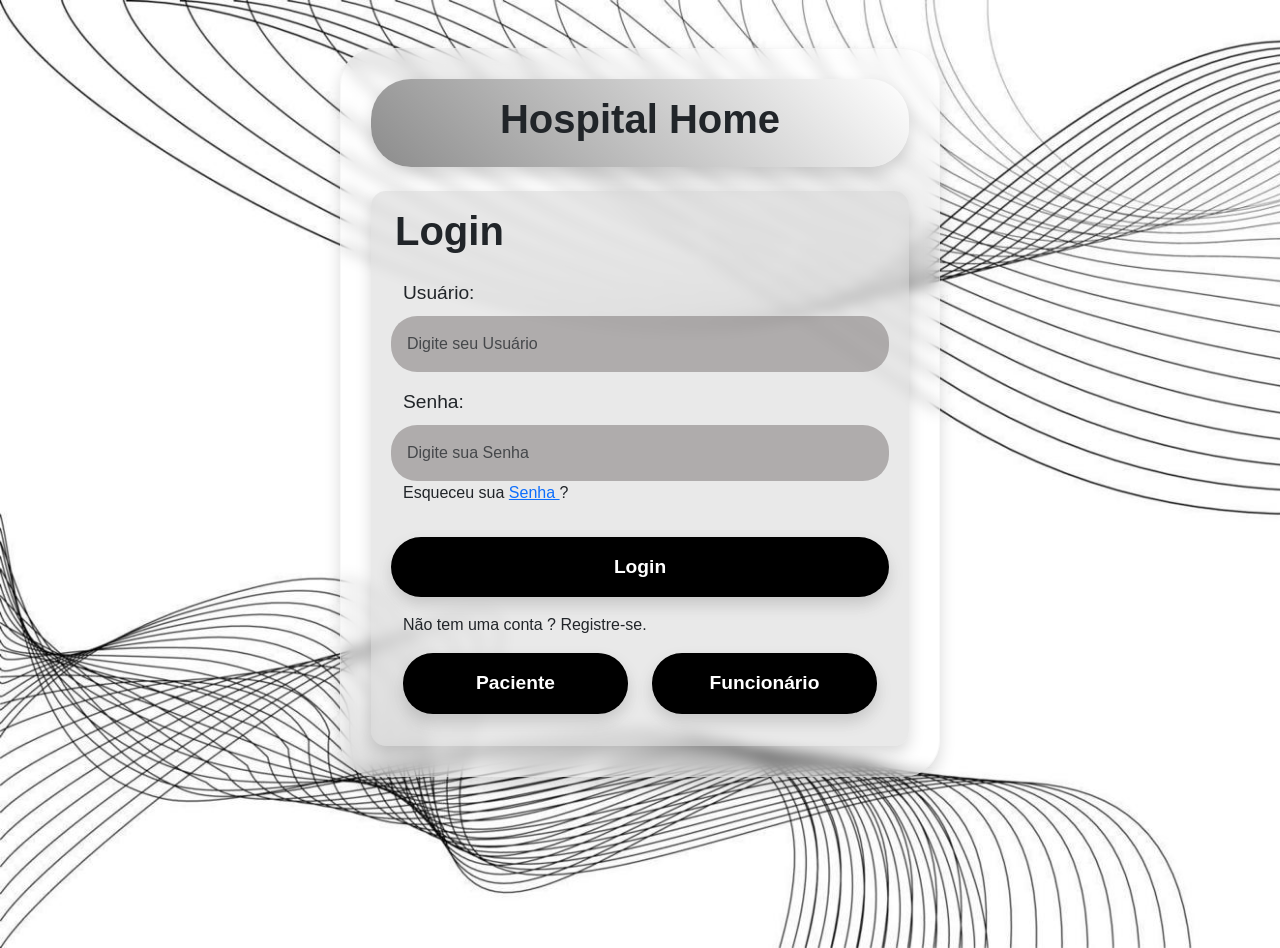
<file: index.html>
<!DOCTYPE html>
<html lang="pt-BR">
<head>
    <meta charset="UTF-8">
    <meta name="viewport" content="width=device-width, initial-scale=1.0">
    <title>Cadastro</title>
    <link rel="shortcut icon" href="/favicon.ico" type="image/x-icon">
    <link href="https://cdn.jsdelivr.net/npm/bootstrap@5.3.8/dist/css/bootstrap.min.css" rel="stylesheet" integrity="sha384-sRIl4kxILFvY47J16cr9ZwB07vP4J8+LH7qKQnuqkuIAvNWLzeN8tE5YBujZqJLB" crossorigin="anonymous">        
    <link rel="stylesheet" href="style.css">
    <link href="https://fonts.cdnfonts.com/css/poppins" rel="stylesheet">

</head>
<body class="vh-100" style="background-image: url(./fundo.jpg);">
    <div class="container shadow mt-5 mb-3 maior">

        <div class="card-box shadow mb-4 p-3 titulo">

            <h1 class="text-center"><strong>Hospital Home</strong></h1>

        </div>


        <div class="card-box shadow p-3 menor ">
            <h1 class="ms-2 login">Login</h1>
            <div class="row  p-3">
                <label class="mb-2">Usuário:</label>
                <input type="text" placeholder="Digite seu Usuário" class="mb-3 p-3 form-control" > 
                <label class="mb-2 ">Senha:</label>
                <input type="password" placeholder="Digite sua Senha" class="p-3 form-control"> 
                <p>
                    Esqueceu sua <a href="../03-paciente/index.html">Senha </a> ?
                </p>
            </div>
            <div class="row ps-3 pe-3">
                <button class="by text-center p-3 shadow w-100">
                    <a href="./07-TV/index.html" class="link">Login</a>
                </button>
            </div>

            <div class="row p-3">
                <p> 
                    Não tem uma conta ? Registre-se.
                </p>

                <div class="col-md-6">

                    <button class="by text-center p-3 shadow w-100">
                        <a href="./03-paciente/index.html" class="link">Paciente</a>
                    </button>

                </div>

                <div class="col-md-6"> 

                    <button class="by text-center p-3 shadow w-100 ">

                        <a href="./02-funcionario/" class="link">Funcionário</a>
                        
                    </button>

                </div>
            </div>
        </div>
    </div>

</body>



</html>
</file>
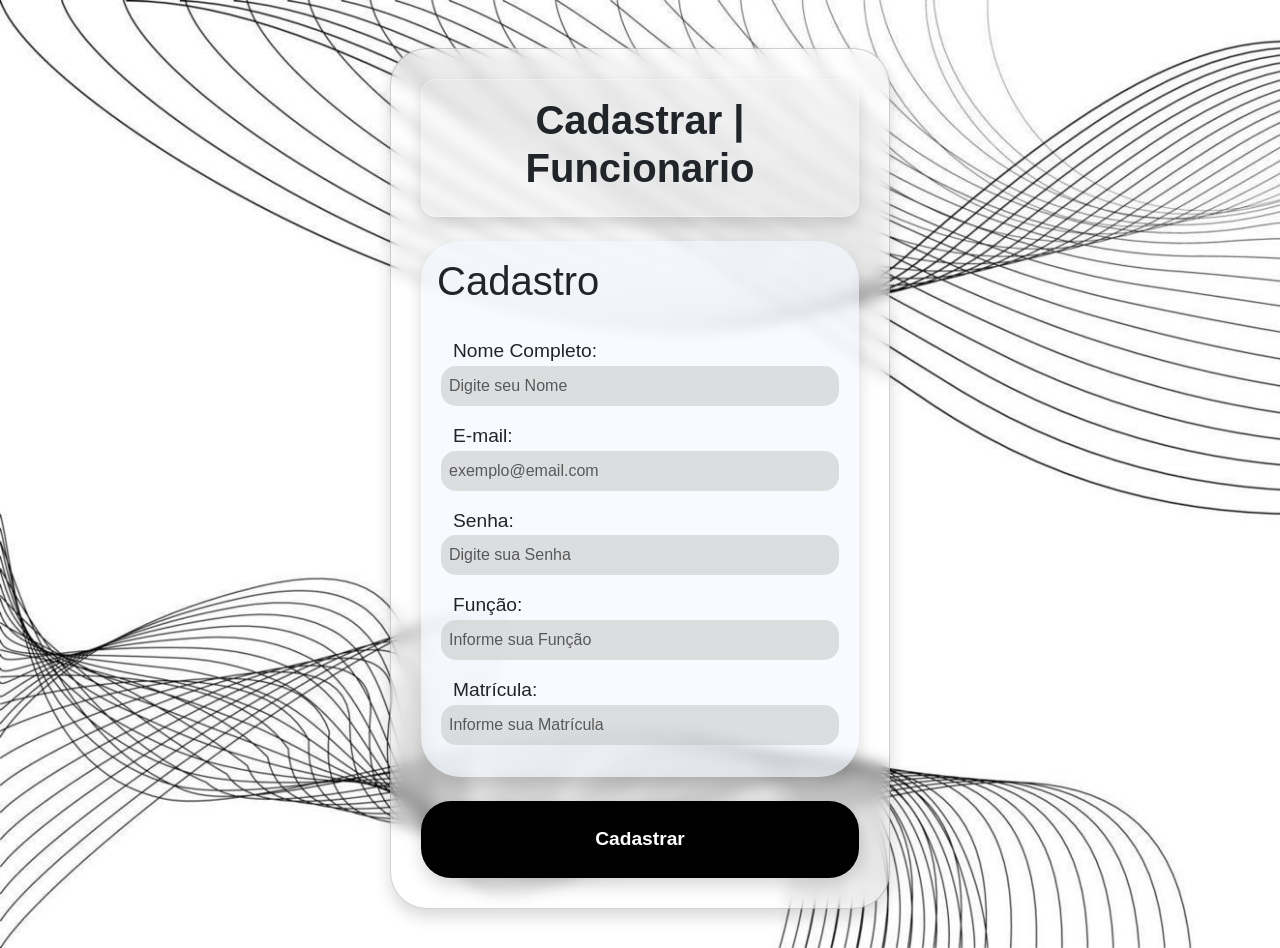
<file: 02-funcionario/index.html>
<!DOCTYPE html>
<html lang="en">
<head>
    <meta charset="UTF-8">
    <meta name="viewport" content="width=device-width, initial-scale=1.0">
    <title>Funcionario</title>
    <link href="https://fonts.cdnfonts.com/css/poppins" rel="stylesheet">
    <link rel="stylesheet" href="style.css">
    <link href="https://cdn.jsdelivr.net/npm/bootstrap@5.3.8/dist/css/bootstrap.min.css" rel="stylesheet" integrity="sha384-sRIl4kxILFvY47J16cr9ZwB07vP4J8+LH7qKQnuqkuIAvNWLzeN8tE5YBujZqJLB" crossorigin="anonymous">        <link rel="stylesheet" href="style.css">
    <link rel="shortcut icon" href="/favicon.ico" type="image/x-icon">
</head>
<body style="background-image: url(./fundo.jpg);">
    <div class="container shadow mt-5 mb-5">
        <div class="card-box shadow mb-4 p-3 paba">
            <strong><h1 class="text-center titulo">Cadastrar | Funcionario</h1></strong>
        </div>
        <div class="card-box shadow p-3 menor">
            <h1 class="mb-3">Cadastro</h1>
            <div class="row p-3">
                <label>Nome Completo:</label>
                <input type="text" placeholder="Digite seu Nome" class="mb-3 p-2">
                <label>E-mail:</label>
                <input type="email" placeholder="exemplo@email.com" class="mb-3 p-2">
                <label>Senha:</label>
                <input type="password" placeholder="Digite sua Senha" class="mb-3 p-2">
                <label>Função:</label>
                <input type="text" placeholder="Informe sua Função" class="mb-3 p-2">
                <label>Matrícula:</label>
                <input type="text" placeholder="Informe sua Matrícula" class="p-2">
            </div>
        </div>
        <div>
            <button class="text-center shadow p-4 mt-4 w-100 by"><a href="../index.html" class="link">Cadastrar</a></button>
        </div>
    </div>
</body>
</html>
</file>
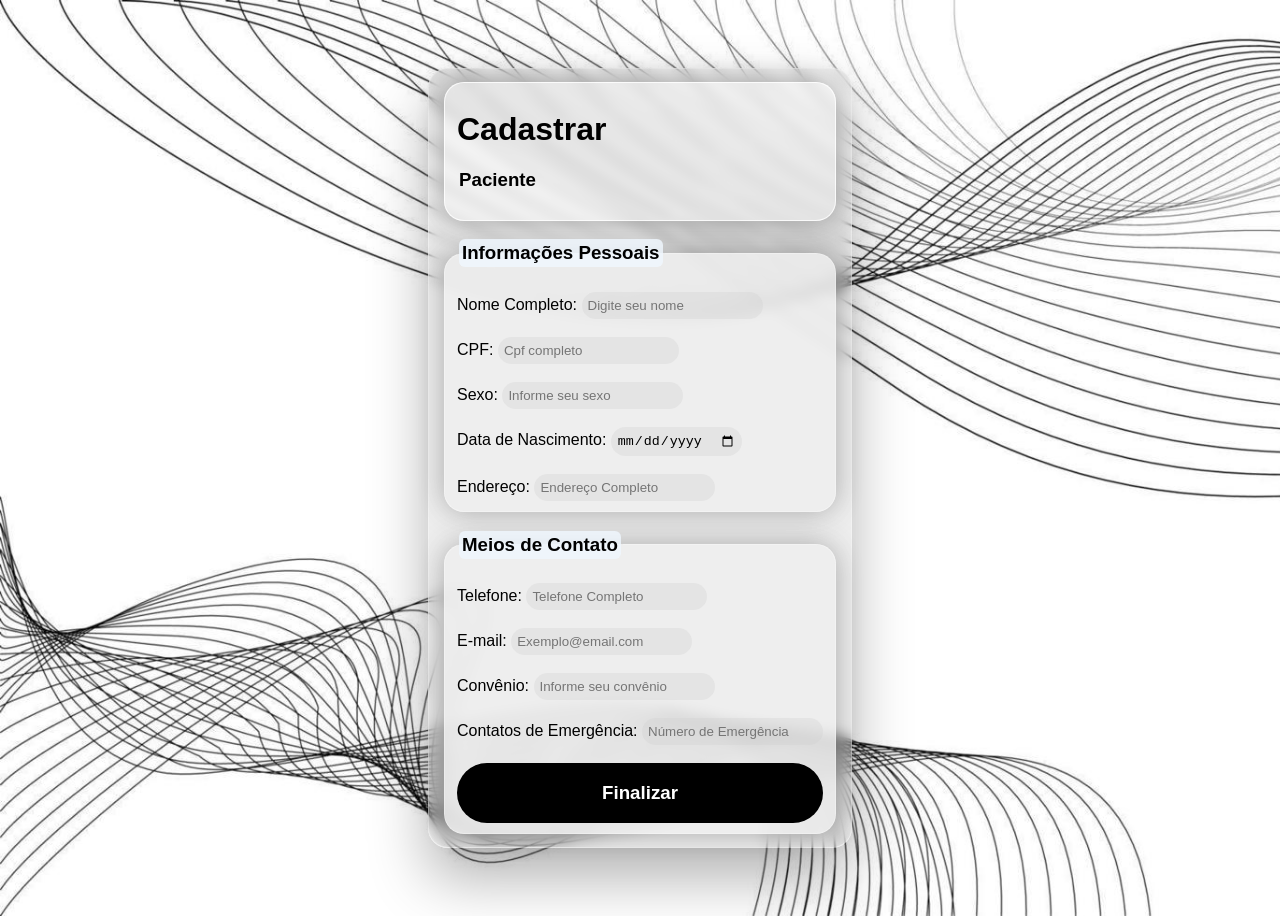
<file: 03-paciente/index.html>
<!DOCTYPE html>
<html lang="en">
<head>
    <meta charset="UTF-8">
    <meta name="viewport" content="width=device-width, initial-scale=1.0">
    <title>Paciente</title>
    <link rel="stylesheet" href="style.css">
    <link rel="shortcut icon" href="/Projeto Sentinela/favicon.ico" type="image/x-icon">
    <link href="https://fonts.cdnfonts.com/css/poppins" rel="stylesheet">
    <link rel="shortcut icon" href="/Projeto Sentinela/favicon.ico" type="image/x-icon">
                

</head>
<body style="background-image: url(./fundo.jpg);">
   <div>

        <form>
            <fieldset id="maior">

            <fieldset id="titulo">
                <div><h1>Cadastrar</h1></div>
                <div id="legenda1"><legend><h3>Paciente</h3></legend></div>
            </fieldset>
            
            <fieldset id="paba">
                <legend><h3 id="legenda2">Informações Pessoais</h3></legend>

                <div>
                    <label>Nome Completo:</label> <input type="text" placeholder="Digite seu nome">
                   
                </div>
                <br>
                <div>
                    <label>CPF: </label>  <input type="Number" placeholder="Cpf completo">
                
                </div>
                <br>
                <div>
                    <label>Sexo:</label> <input type="text" placeholder="Informe seu sexo"> 
                </div>
                <br>
                <div>
                    <label>Data de Nascimento:</label>  <input type="date"> 
                </div>
                <br>
                <div>
                    <label>Endereço:</label>  <input type="text" placeholder="Endereço Completo">
                </div>
            </fieldset>
            
            <fieldset id="saba">
                <legend ><h3 id="legenda3">Meios de Contato</h3></legend>

                <div>
                    <label>Telefone:</label> <input type="number" placeholder="Telefone Completo">
                </div>
                <br>
                <div>
                    <label>E-mail:</label> <input type="email" placeholder="Exemplo@email.com">
                </div>
                <br>
                <div>
                    <label>Convênio:</label>  <input type="text" placeholder="Informe seu convênio">
                </div>
                <br>
                <div>
                    <label>Contatos de Emergência:</label> <input type="number" placeholder="Número de Emergência">
                </div>
                <br>
                <a href="../index.html" id="finalizar"><h3  > Finalizar </h3></a>

            </fieldset>
            
            </fieldset>

        </form>
    </div>
</body>
</html>
</file>
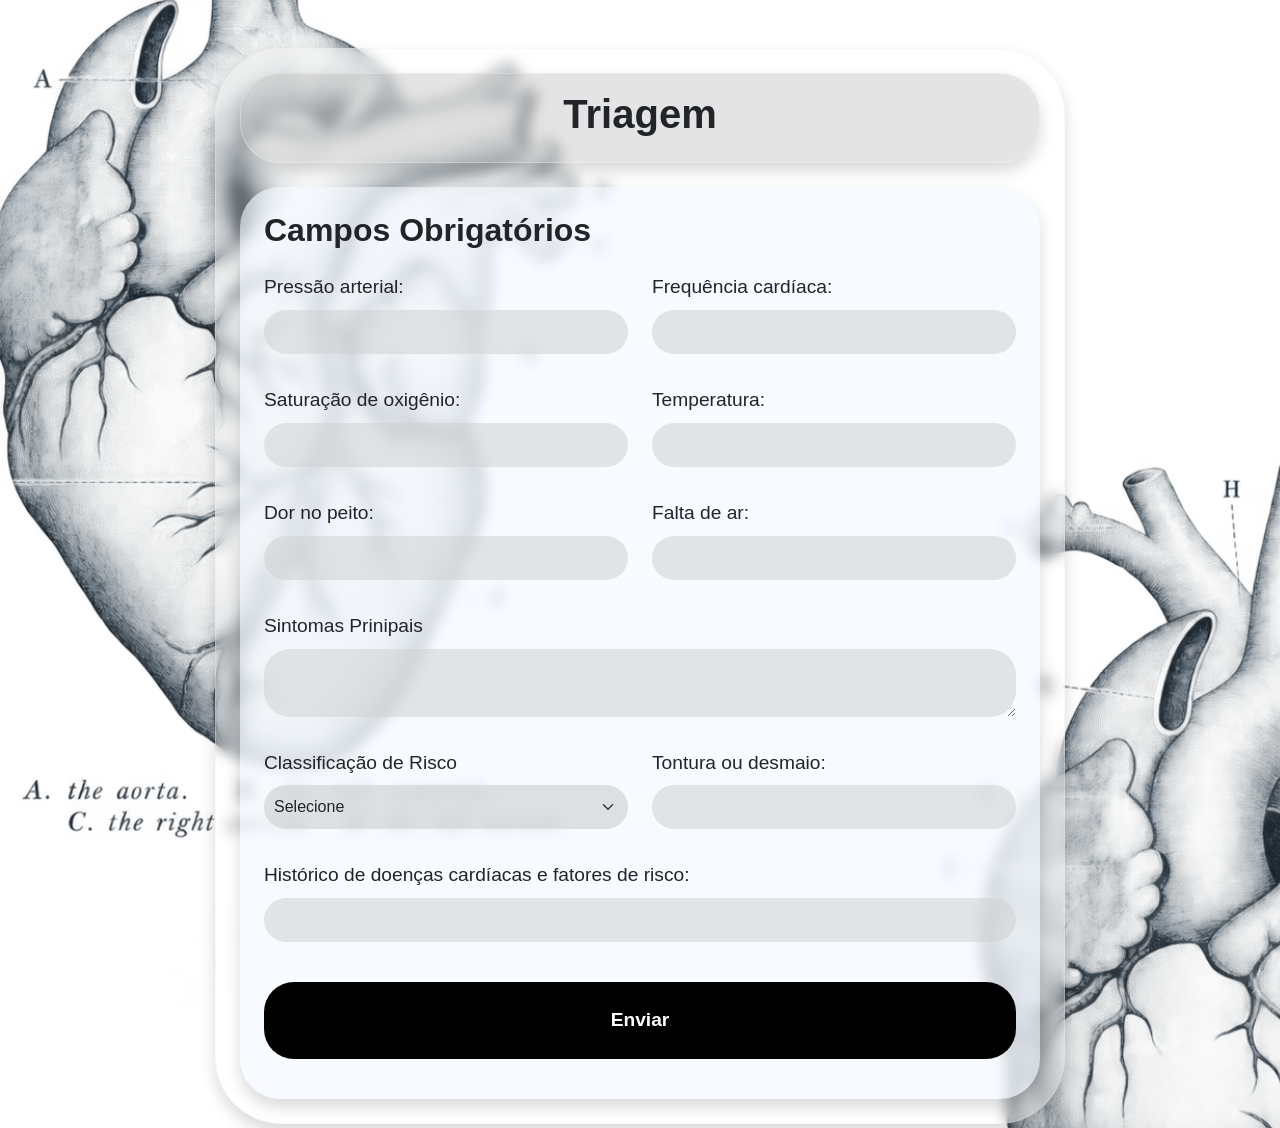
<file: 04-triagem/index.html>
<!DOCTYPE html>
<html lang="en">
<head>
    <meta charset="UTF-8">
    <meta name="viewport" content="width=device-width, initial-scale=1.0">
    <title>Triagem</title>
    <link href="https://cdn.jsdelivr.net/npm/bootstrap@5.3.8/dist/css/bootstrap.min.css" rel="stylesheet" integrity="sha384-sRIl4kxILFvY47J16cr9ZwB07vP4J8+LH7qKQnuqkuIAvNWLzeN8tE5YBujZqJLB" crossorigin="anonymous">
    <link href="https://fonts.cdnfonts.com/css/poppins" rel="stylesheet">
    <link rel="stylesheet" href="style.css">
</head>
<body>
    <div class="container mt-5 mb-3 shadow p-4">

        <div class="card-box shadow p-3 titulo">
            <h1 class="text-center"><strong>Triagem</strong></h1>
        </div>

        <div class="card-box shadow mt-4 p-4 paba">
            <h2 class="tp">Campos Obrigatórios</h2>
            <div class="row">
                <div class="col-md-6 mb-3 mt-3">
                    <label class="form-label">Pressão arterial: </label>
                    <input type="number" class="form-control">
                </div>
                <div class="col-md-6 mb-3 mt-3">
                    <label class="form-label">Frequência cardíaca: </label>
                    <input type="number" class="form-control">
                </div>
            </div>

            <div class="row">
                <div class="col-md-6 mb-3 mt-3">
                    <label class="form-label">Saturação de oxigênio: </label>
                    <input type="text" class="form-control">
                </div>
                <div class="col-md-6 mb-3 mt-3">
                    <label class="form-label">Temperatura: </label>
                    <input type="number" class="form-control">
                </div>
            </div> 

            <div class="row">
                <div class="col-md-6 mb-3 mt-3">
                    <label class="form-label">Dor no peito: </label>
                    <input type="text" class="form-control">
                </div>
                <div class="col-md-6 mb-3 mt-3">
                    <label class="form-label">Falta de ar: </label>
                    <input type="text" class="form-control">
                </div>
            </div> 
            <div class="row">
                <div class="col-md-12 mb-3 mt-3">
                    <label class="form-label">Sintomas Prinipais</label>
                    <textarea class="form-control"></textarea>
                </div>
            </div>

            <div class="row">
                <div class="col-md-6 mb-3 mt-3">
                    <label class="form-label">Classificação de Risco</label>
                    <select class="form-select">
                        <option selected disabled> Selecione</option>
                        <option class="bl">Não urgente</option>
                        <option class="gr">Pouco Urgente</option>
                        <option class="yl">Urgente</option>
                        <option class="lr">Muito Urgente</option>
                        <option class="rd">Emergência</option>
                    </select>
                </div>

                <div class="col-md-6  mt-3 mb-3">
                    <label class="form-label">Tontura ou desmaio:</label>
                    <input type="text" class="form-control">
                </div>
            </div>
            <div class="row">
                <div class="col-md-12 mb-3 mt-3">
                    <label class="form-label">Histórico de doenças cardíacas e fatores de risco:</label>
                    <input type="text" class="form-control">
                </div>
            </div>

            <div class="row">
                <div class="mb-3 mt-4">
                    <button class="button w-100 p-4 by"><a href="../05-medico/index.html" class="link">Enviar</a></button>
                </div>
            </div>

    </div>
    
</body>
</html>
</file>
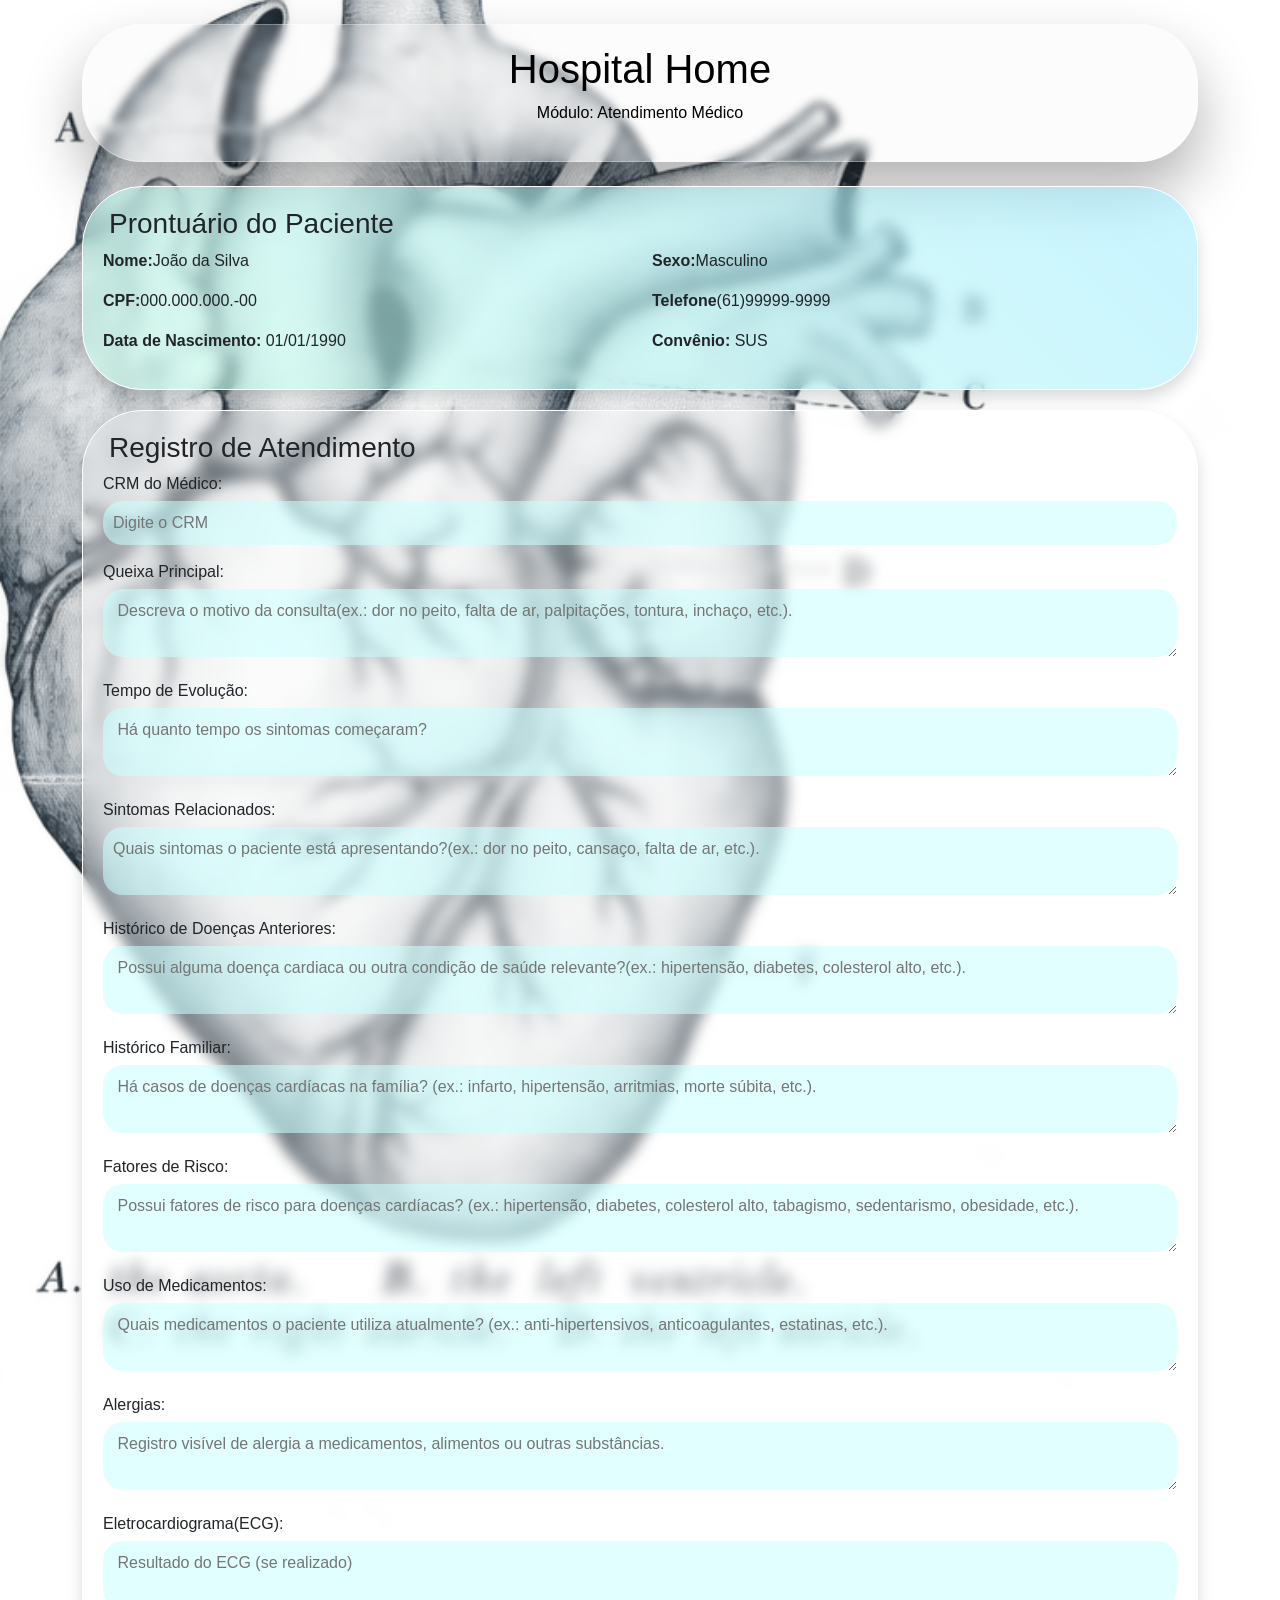
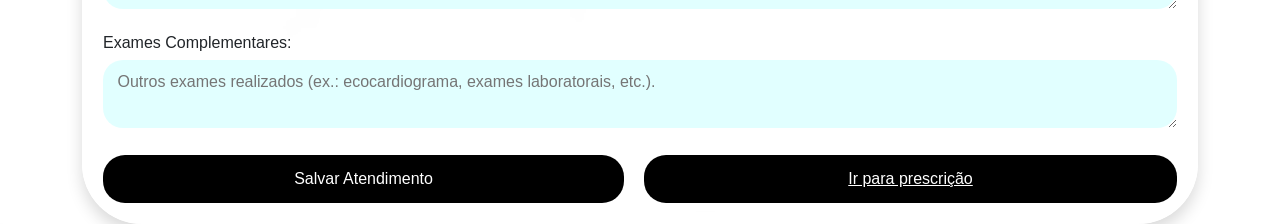
<file: 05-medico/index.html>
<!DOCTYPE html>
<html lang="en">
<head>
    <meta charset="UTF-8">
    <meta name="viewport" content="width=device-width, initial-scale=1.0">
    <link rel="stylesheet" href="style.css">
    <link href="https://fonts.cdnfonts.com/css/poppins" rel="stylesheet">
    <link rel="shortcut icon" href="/Projeto Sentinela/favicon.ico" type="image/x-icon">
    <title>Médico</title>
    <link href="https://cdn.jsdelivr.net/npm/bootstrap@5.3.8/dist/css/bootstrap.min.css" rel="stylesheet" integrity="sha384-sRIl4kxILFvY47J16cr9ZwB07vP4J8+LH7qKQnuqkuIAvNWLzeN8tE5YBujZqJLB" crossorigin="anonymous">
</head>
<body>

    <!--
    <header class="topo">
        <h1>Hospital Home</h1>
        <p>Módulo: Atendimento Médico</p>
    </header>
-->

    


    <div id="maior">
    <div class="container mt-4">

        <div class="text-center mb-4">
            <strong><h1>Hospital Home</h1></strong>
            <p>Módulo: Atendimento Médico</p>
        </div>

        <div class="card-box shadow meir">
            <h3>Prontuário do Paciente</h3>

            <div class="row">
                <div class="col-md-6">
                    <p><strong>Nome:</strong>João da Silva</p>
                    <p><strong>CPF:</strong>000.000.000.-00</p>
                    <p><strong> Data de Nascimento:</strong> 01/01/1990</p>
                </div>
                
                <div class="col-md-6">
                    <p><strong>Sexo:</strong>Masculino</p>
                    <p><strong>Telefone</strong>(61)99999-9999</p>
                    <p><strong>Convênio:</strong> SUS</p>
                </div>
            </div>
        </div>
        <div class="card-box shadow ficha">

            <h3>Registro de Atendimento</h3>

            <div class="campo">
                <label> CRM do Médico:</label>
                <input type="text" placeholder="Digite o CRM">
            </div>
            
            <div class="campo">
                <label> Queixa Principal:</label> 
                <textarea placeholder=" Descreva o motivo da consulta(ex.: dor no peito, falta de ar, palpitações, tontura, inchaço, etc.)."></textarea>
            </div>
            
            <div class="campo">
                <label> Tempo de Evolução:</label> 
                <textarea placeholder=" Há quanto tempo os sintomas começaram?"></textarea>
            </div>
            
            <div class="campo">
                <label> Sintomas Relacionados: </label> 
                <textarea placeholder="Quais sintomas o paciente está apresentando?(ex.: dor no peito, cansaço, falta de ar, etc.)."></textarea>
            </div>
            
            <div class="campo">
                <label> Histórico de Doenças Anteriores: </label> 
                <textarea placeholder=" Possui alguma doença cardiaca ou outra condição de saúde relevante?(ex.: hipertensão, diabetes, colesterol alto, etc.)."></textarea>
            </div> 
            
            
            <div class="campo">
                <label> Histórico Familiar:</label> 
                <textarea placeholder=" Há casos de doenças cardíacas na família? (ex.: infarto, hipertensão, arritmias, morte súbita, etc.)."></textarea>
            </div> 

            
            <div class="campo">
                <label> Fatores de Risco:</label> 
                <textarea placeholder=" Possui fatores de risco para doenças cardíacas? (ex.: hipertensão, diabetes, colesterol alto, tabagismo, sedentarismo, obesidade, etc.)."></textarea>
            </div> 

            
            <div class="campo">
                <label> Uso de Medicamentos:</label> 
                <textarea placeholder=" Quais medicamentos o paciente utiliza atualmente? (ex.: anti-hipertensivos, anticoagulantes, estatinas, etc.)."></textarea>
            </div> 

            
            <div class="campo">
                <label> Alergias: </label> 
                <textarea placeholder=" Registro visível de alergia a medicamentos, alimentos ou outras substâncias."></textarea>
            </div> 

            
            <div class="campo">
                <label> Eletrocardiograma(ECG): </label> 
                <textarea placeholder=" Resultado do ECG (se realizado)"></textarea>
            </div> 


            <div class="campo">
                <label> Exames Complementares: </label> 
                <textarea placeholder=" Outros exames realizados (ex.: ecocardiograma, exames laboratorais, etc.)."></textarea>
            </div> 
            
            <div class="botoes">
                <button class="btn-salvar">Salvar Atendimento</button>
                <button class="btn-secundario"> <a href="../06-prescrição/index.html" class="link-prescricao">Ir para prescrição</a></button>
            </div>           

        </div>
    </div>
    </div>

</body>
</html>
</file>
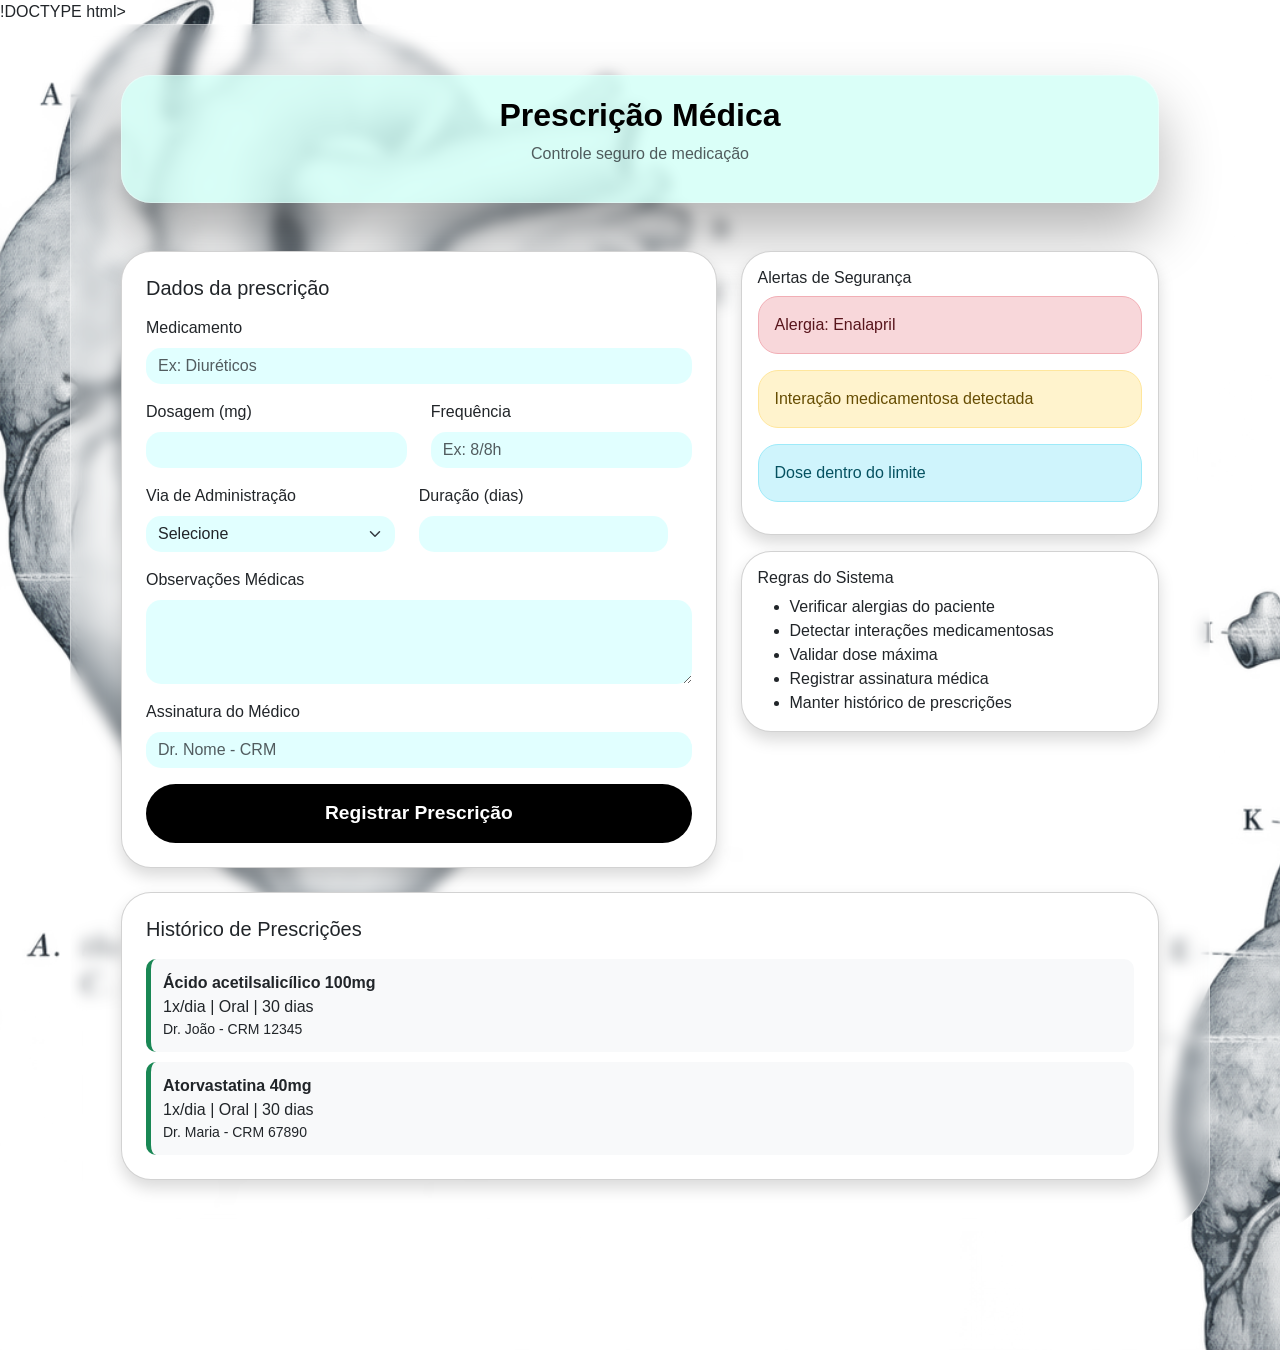
<file: 06-prescrição/index.html>
!DOCTYPE html>
<html lang="en">
<head>
    <meta charset="UTF-8">
    <meta name="viewport" content="width=device-width, initial-scale=1.0">
    <link href="https://cdn.jsdelivr.net/npm/bootstrap@5.3.8/dist/css/bootstrap.min.css" rel="stylesheet" integrity="sha384-sRIl4kxILFvY47J16cr9ZwB07vP4J8+LH7qKQnuqkuIAvNWLzeN8tE5YBujZqJLB" crossorigin="anonymous">
    <link rel="stylesheet" href="dddd.css">
    <title>Prescrição</title>
    <link rel="shortcut icon" href="/Projeto Sentinela/favicon.ico" type="image/x-icon">
    <link href="https://fonts.cdnfonts.com/css/poppins" rel="stylesheet">

</head>
<body>

<div class="container">

    <div class="text-center mb-4">
        <h2>Prescrição Médica</h2>
        <p class="text-muted">Controle seguro de medicação</p>
    </div> <br>
    <!--    Classe          O que faz 
            Container       Centraliza o conteúdo
            mt-5            Margem em cima
            mb-5            Margem embaixo
            text-center     Centraliza o texto 
            text-muted      Texto mais clar/cinza -->

<div class="row">
    <div class="col-md-7">
        <div class="card p-4 shadow">
            <h5 class="mb-3">Dados da prescrição</h5>
                <div class="mb-3">
                    <label class="form-label">Medicamento</label>
                    <input type="text" class="form-control" placeholder="Ex: Diuréticos">
                </div>

            <div class="row">
                    <div class="col-md-6 mb-3">
                        <label class="form-label">Dosagem (mg)</label>
                        <input type="number" class="form-control">
                    </div>
                    <div class="col-md-6 mb-3">
                        <label class="form-label">Frequência</label>
                        <input type="text" class="form-control" placeholder="Ex: 8/8h">
                    </div>

            <div class="row">
                <div class="col-md-6 mb-3">
                    <label class="form-label">Via de Administração</label>
                    <select class="form-select">
                        <option selected disabled> Selecione</option>
                        <option class="option">Oral</option>
                        <option>Intravenosa</option>
                        <option>Intramuscular</option>
                        <option>Tópica</option>
                    </select>
                </div>
                <!--    col-md-6        Ocupa metade da tela
                        mb-3            Margem embaixo
                        form-select     Campo de lista suspensa
                        selected        Já aparece selecionada
                        disable         Não pode ser escolhida
                        option          Cada item da lista  -->

                <div class="col-md-6 mb-3">
                    <label class="form-label">Duração (dias)</label>
                    <input type="number" class="form-control">
                </div>
            </div>
            </div>

                <div class="mb-3">
                    <label class="form-label">Observações Médicas</label>
                    <textarea class="form-control" rows="3"></textarea>
                </div>

                <div class="mb-3">
                    <label class="form-label">Assinatura do Médico</label>
                    <input type="text" class="form-control" placeholder="Dr. Nome - CRM">
                </div>
            
                <button class="btn btn-primary w-100">
                    <a href=""><strong>Registrar Prescrição</strong></a>
                </button>
        </div>
    </div>
    
    <!-- ALERTAS E REGRAS -->
     <div class="col-md-5">

        <!-- Alertas -->
         <div class="card p-3 shadow mb-3">
            <h6>Alertas de Segurança</h6>
            
            <div class=" alert alert-danger">
                Alergia:  Enalapril
            </div>

            <div class="alert alert-warning">
                Interação medicamentosa detectada
            </div>

            <div class="alert alert-info">
                Dose dentro do limite
            </div>
            <!--    alert-danger    =   verde
                    alert-warning   =   amarelo
                    alert-info      =   azul       -->
         </div>

         <!-- Regras -->
          <div class="card p-3 shadow">
            <h6>Regras do Sistema</h6>
            <ul class="mb-0">
                <li>Verificar alergias do paciente</li>
                <li>Detectar interações medicamentosas</li>
                <li>Validar dose máxima</li>
                <li>Registrar assinatura médica</li>
                <li>Manter histórico de prescrições</li>
            </ul>
        </div>
    </div>
</div>

        <!-- HISTÓRICO -->
    <div class="card p-4 shadow mt-4">

            <h5>Histórico de Prescrições</h5>

            <div class="historico">
                <strong>Ácido acetilsalicílico 100mg</strong><br>
                1x/dia | Oral | 30 dias <br>
                <small>Dr. João - CRM 12345</small>
            </div>

            <div class="historico">
                <strong>Atorvastatina 40mg</strong><br>
               1x/dia | Oral | 30 dias <br>
                <small>Dr. Maria - CRM 67890</small>
            </div>
        </div>
    </div>


</body>
</html>
</file>
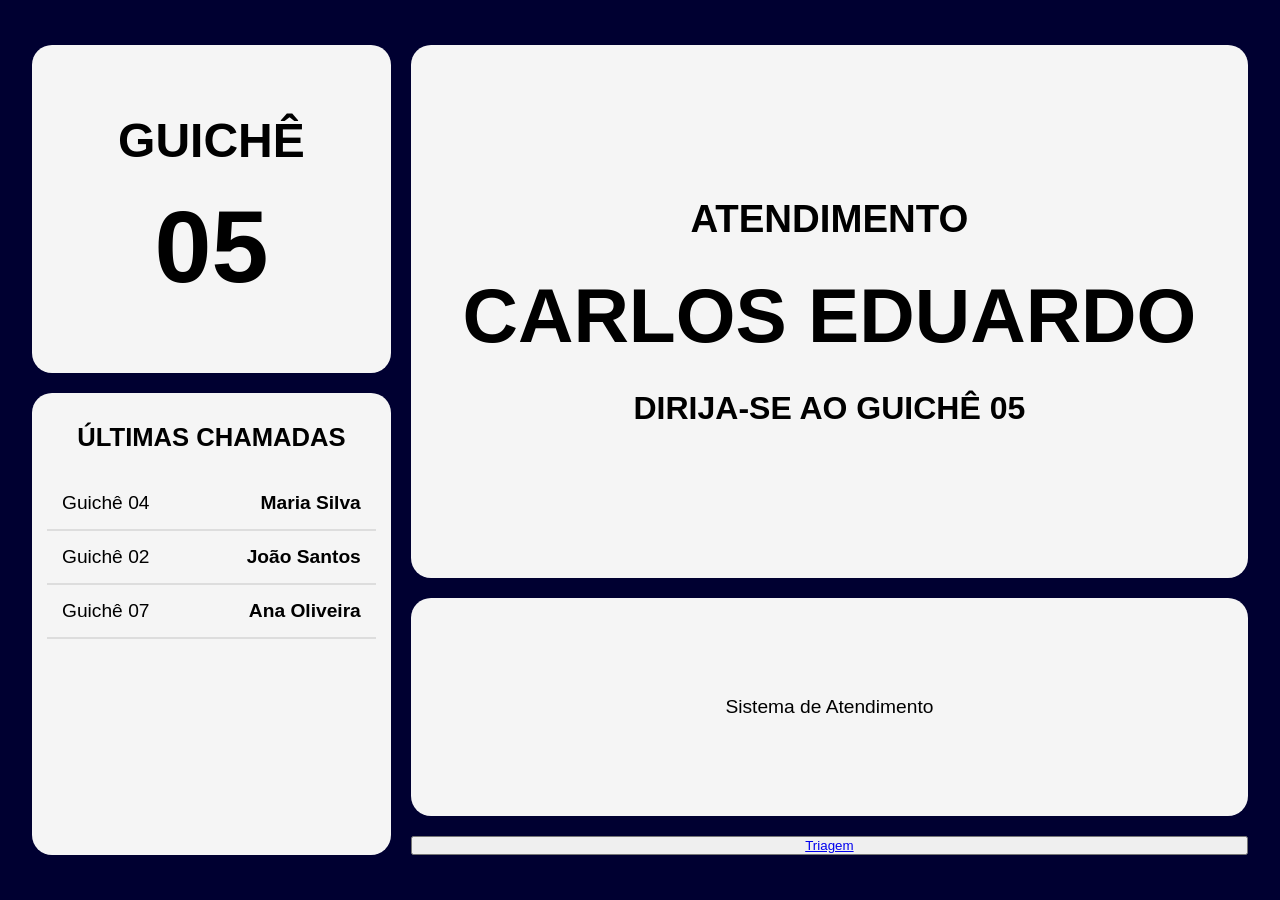
<file: 07-TV/index.html>
<!DOCTYPE html>
<html lang="pt-BR">
<head>
    <meta charset="UTF-8">
    <meta name="viewport" content="width=device-width, initial-scale=1.0">
    <title>TV - Painel de Atendimento</title>
    <link rel="stylesheet" href="style.css">
</head>


<body>
    <!-- representa toda parte inicial da tela, poderia ser div, mas main representa um campo de um site, sendo varias divs no centro do site-->
    <main class="painel">
        <section class="lado-esquerdo">


            <!-- Guichê -->
            <div class="card guiche">

                <h2>GUICHÊ</h2>

                <div class="numero">
                    05
                </div>

            </div>

            <!-- Últimas chamadas -->
            <div class="card historico">

                <h2>ÚLTIMAS CHAMADAS</h2>

                <div class="chamada">
                    <span>Guichê 04</span>
                    <strong>Maria Silva</strong>
                </div>


                <div class="chamada">
                    <span>Guichê 02</span>
                    <strong>João Santos</strong>
                </div>


                <div class="chamada">
                    <span>Guichê 07</span>
                    <strong>Ana Oliveira</strong>
                </div>

            </div>


        </section>

            <!-- LADO DIREITO -->
        <section class="lado-direito">

            <!-- Chamada atual -->
            <div class="card chamada-atual">


                <h2>ATENDIMENTO</h2>


                <p class="nome">
                    CARLOS EDUARDO
                </p>


                <p class="mensagem">
                    DIRIJA-SE AO GUICHÊ 05
                </p>
            </div>

                <!-- Rodapé -->
            <div class="card rodape">

                <p>Sistema de Atendimento</p>

            </div>

            <button><a href="../04-triagem/index.html">Triagem</a></button>

        </section>
    </main>
    
</body>
</html>
</file>
<file: style.css>
body{
    height: 100vh;
    background-image: url();
    font-family: 'Poppins', sans-serif; 
    background-repeat: no-repeat;
    background-size: cover;
}

.link{
    color: white;
    text-decoration: none;
    font-size: larger;
    font-weight: bold;
}

.login{
    font-weight: 600;
}

.maior{
    max-width: 600px;
    backdrop-filter:  blur(7px);
    border-radius: 37px;
    padding: 30px;
    border: 1px, solid rgba(233, 233, 233, 0.3);
    background-color: rgb(255, 255, 255, 0.3); 
}


.menor{
    background-color: rgba(199, 199, 199, 0.4);
    border-radius: 15px;
    backdrop-filter: blur(7px);
}

.titulo{
    background-image: linear-gradient(45deg, rgb(140, 140, 140), rgb(255, 255, 255));
    border-radius: 40px;
}

.form-control{
    border-radius: 26px;
    border: none;
    background-color: rgba(131, 126, 126, 0.562);
    transition: all 0.3s ease-in-out;
    outline: none;
}

.form-control:hover{
    background-color: rgba(138, 138, 138, 0.4);
    box-shadow: 0px 0px 9px white;
}

.form-control:focus{
    background-color: rgba(129, 142, 142, 0.4);
    color: white;
}

label{
    font-size: larger;
    font-weight:440;
}

.by{
    border-radius: 30px;
    background-color: black;
    border: none;
    transition:  all 0.3s ease-in-out;
}

.by:hover{
    scale: 1.07;
    background-color: rgba(47, 51, 51, 0.4);
    color: aliceblue;
}

::-webkit-input-placeholder{
    color: rgba(0, 0, 0, 0.6);
}
</file>
<file: 02-funcionario/style.css>
body{
    height: 100vh;
    background-image: url('../02-funcionario/fundo.jpg');
    font-family: 'Poppins', sans-serif; 
    background-repeat: no-repeat;
    background-size: cover;
}

.container{
    max-width: 500px;
    backdrop-filter:  blur(7px);
    border-radius: 37px;
    padding: 30px;
    border: 1px, solid rgba(104, 104, 104, 0.3);
    background-color: rgb(255, 255, 255, 0.3);
}

.paba{
    background-color: rgba(233, 233, 233, 0.3);
    border-radius: 15px;
    border: 1px, solid rgba(255, 255, 255, 0.3);
}

.titulo{
    font-weight: 600;
}

label{
    font-weight: 440;
    font-size: larger;
}

.by{
    border-radius: 30px;
    background-color: black;
    border: none;
    transition:  all 0.3s ease-in-out;
}

.by:hover{
    scale: 1.07;
    background-color:  rgba(47, 51, 51, 0.4);
    color: rgb(176, 176, 176);
}

.link{
    color: white;
    text-decoration: none;
    font-size: larger;
    font-weight: bold;
}

.menor{
    background-color: rgba(240, 248, 255, 0.5);
    border-radius: 40px;
    backdrop-filter: blur(7px);
}

input{
    border-radius: 15px;
    border: none;
    background-color: rgba(199, 199, 199, 0.562);
    transition: all 0.3s ease-in-out;
    outline: none;
}

input:hover{
    background-color: rgba(104, 104, 104, 0.4);
}

input:focus{
    background-color: rgba(175, 175, 175, 0.562);
    color: white;
}

::-webkit-input-placeholder{
    color: rgba(0, 0, 0, 0.6);
}
</file>
<file: 03-paciente/style.css>
body{
    height: 100vh;
    /* define a imagem de fundo*/
    background-image: url(/videoframe_90045.png);
    /* define a fonte das letras*/
    font-family: 'Poppins', sans-serif; 
    /* centraliza os itens na tela */  
    display: flex;
    align-items: center;
    justify-content: center;   
    background-size: cover;                          
}

#maior{
    /* define cor de fundo*/
    background-color: rgba(197, 197, 197, 0.3);
    /* define cor e estilo da borda*/
    border: 1px, solid rgba(255, 255, 255, 0.3);
    border-radius: 20px;
    /* cria uma sombra atras do objeto*/
    box-shadow: 0px 30px 60px rgba(0, 0, 0, 0.3);
    /* cria um efeito de blur nos objetos que estão atras */
    backdrop-filter: blur(7px);
    padding: 13px;
}

#titulo{
    /* define cor de fundo*/
    background-color: rgb(255, 255, 255, 0.3); 
    /* define cor e estilo da borda*/
    border: 1px, solid rgba(255, 255, 255, 0.788);
    border-radius: 20px;
    /* cria uma sombra atras do objeto*/
    box-shadow: 0px 0px 30px hsl(0, 0%, 0%, 0.3);
    
}

#paba{
    /* define cor de fundo*/
    background-color: rgba(238, 238, 238, 0.8);
    /* define cor e estilo da borda*/
    border: 1px, solid rgba(255, 255, 255, 0.3);
    border-radius: 20px;
    /* cria uma sombra atras do objeto*/
    box-shadow: 0px 0px 30px hsl(0, 0%, 0%, 0.3);
}

#saba{
    /* define cor de fundo*/
    background-color: rgba(238, 238, 238, 0.8);
    /* define cor e estilo da borda*/
    border: 1px, solid rgba(255, 255, 255, 0.3);
    border-radius: 20px;
    /* cria uma sombra atras do objeto*/
    box-shadow: 0px 0px 30px hsl(0, 0%, 0%, 0.3);
}
input{
   /* define cor de fundo*/
    background:  rgba(206, 206, 206, 0.3);
    padding: 4px;
    /* define cor e estilo da borda*/
    border-radius: 20px;
    border-color: rgb(0, 0, 0, 0.0);
    /* remove as linhas de borda da caixa de texto */
    outline: none;
    transition: background-color 0.2s;
}
input:hover{
    background-color:  rgba(185, 185, 185, 0.562);
}


#finalizar{
    /* define cor de fundo*/
    background-color: black;
    /* define cor e estilo da borda*/
    border-radius: 30px;
    /* centraliza os itens na tela */  
    align-items: center;
    display: flex;
    justify-content: center;
    /* define a cor do texto */
    color: white;
    /* remove todas as decorações do texto */
    text-decoration: none;
    transition: scale 0.2s ease-in-out, color 0.2s ease-in-out;
}

#finalizar:hover{
    scale: 1.08;
    color: rgb(226, 226, 226);

}

#legenda2{
    /* define cor de fundo*/
    background: rgba(240, 248, 255, 0.8);
    /* define cor e estilo da borda*/
    border-radius: 6px;
    border-color: rgb(0, 0, 0, 0.0);
    /* remove as linhas de borda da caixa de texto */
    outline: none;
    padding: 3px;
}

#legenda3{
    /* define cor de fundo*/
    background: rgba(240, 248, 255, 0.8);
    /* define cor e estilo da borda*/
    border-radius: 6px;
    border-color: rgb(0, 0, 0, 0.0);
    /* remove as linhas de borda da caixa de texto */
    outline: none;
    padding: 3px;
}
</file>
<file: 04-triagem/style.css>
body{
    background-image: url(./coracao3.png);
    height: 120vh;
    background-repeat: no-repeat;
    background-size: cover;
    font-family: 'Poppins', sans-serif; 
}

.container{
    max-width: 850px;
    border-radius: 67px;
    padding: 30px;
    border: 1px, solid rgba(233, 233, 233, 0.3);
    backdrop-filter: blur(7px);
    background-color: rgb(255, 255, 255, 0.3); 
}
.card-box{
    background-color: rgba(240, 248, 255, 0.5);
    border-radius: 40px;
    backdrop-filter: blur(7px);
}

.titulo{
    background-color: rgba(123, 124, 124, 0.205);
    border: 1px, solid rgba(255, 255, 255, 0.3);
    border-radius: 40px;
    box-shadow: 0px 0px 30px hsl(0, 0%, 0%, 0.3);
}

.tp{
    font-weight: 600;
}

.form-control{
    padding: 10px;
    border-radius: 26px;
    border: none;
    background-color: rgba(207, 211, 211, 0.562);
    transition: all 0.3s ease-in-out;
    outline: none;
}

.form-select{
    border-radius: 26px;
    border: none;
    background-color: rgba(202, 204, 204, 0.562);
    transition: all 0.3s ease-in-out;
    outline: none;
    padding: 10px;
}

.form-control:hover{
    background-color: rgba(61, 70, 70, 0.4);
}

.form-control:focus{
    background-color: rgba(93, 95, 95, 0.562);
    color: white;
}
.form-select:hover{
    background-color: rgba(69, 70, 70, 0.4);
}

.form-select:focus{
    background-color: rgba(104, 105, 105, 0.562);
    color: white;
}

.by{
    border-radius: 30px;
    background-color: black;
    border: none;
    transition:  all 0.3s ease-in-out;
    color: aliceblue;
}

.by:hover{
    scale: 1.07;
    background-color: rgb(85, 85, 87);
    color: aliceblue;
}

::-webkit-input-placeholder{
    color: rgba(0, 0, 0, 0.6);
}

label{
    font-size: larger;
    font-weight:440;
}

.link{
    color: white;
    text-decoration: none;
    font-size: larger;
    font-weight: bold;
}
</file>
<file: 05-medico/style.css>
body{
    background-image: url(./coracao3.png);
    height: 200vh;
    background-size: cover;
    background-repeat: no-repeat;
}


.topo{
    background-image: linear-gradient(45deg, aqua, aliceblue);
    color: white;
    padding: 15px;
    text-align: center;
    font-family: 'Poppins', sans-serif;
}

.text-center{
    color: rgb(0, 0, 0);
    text-align: center;
    /* define cor de fundo*/
    background-color: rgba(235, 235, 235, 0.185);
    /* define cor e estilo da borda*/
    border: 1px, solid rgba(255, 255, 255, 0.3);
    border-radius: 60px;
    /* cria uma sombra atras do objeto*/
    box-shadow: 0px 30px 60px hsl(0, 0%, 0%, 0.3);
    /* cria um efeito de blur nos objetos que estão atras */
    backdrop-filter: blur(4px);
    padding: 20px;
    font-family: 'Poppins', sans-serif;
}

.card-box{
    background-color: rgba(255, 255, 255, 0.3);
    padding: 20px;
    margin-bottom: 20px;
    border-radius: 60px;
    box-shadow: 0px 0px 15px rgba(0, 0, 0, 0.1);
    font-family: 'Poppins', sans-serif;
    backdrop-filter: blur(7px);
    border: 1px solid white;
}

h3{
    margin-bottom: 15px;
    margin-left: 6px;
}

.campo{
    margin-bottom: 15px;
}

.campo label{
    font-weight: light;
    display: block;
    margin-bottom: 5px;
}

input, textarea{
    width: 100%;
    padding: 10px;
    border: 1px, solid, rgb(164, 230, 230);
    border-radius: 20px;
    outline: none;
    background-color: rgba(202, 255, 255, 0.562);
    border: none;
    transition: background-color 0.2s ease-in-out;
}

input:hover{
    background-color: rgba(154, 190, 190, 0.562)
}

textarea:hover{
    background-color: rgba(154, 190, 190, 0.562);
}

textarea{
    height: 100%;
}

.botoes{
    display: flex;
    gap: 20px;
    margin-top: 20px;
}

.btn-salvar{
    border-radius: 22px;
    flex:1;
    background-color: black;
    color: white;
    border: none;
    transition: scale 0.2s ease-in-out, color 0.2s ease-in-out;
}

.btn-secundario{
    flex: 1;
    padding: 12px;
    color: white;
    border: none;
    border-radius: 22px;
    background-color: black;
    transition: scale 0.2s ease-in-out, color 0.2s ease-in-out;
}

.btn-salvar:hover{
    scale: 1.1;
    color: rgb(114, 255, 208);
}

.btn-secundario:hover{
    scale: 1.1;
    color: rgb(114, 255, 208);
}

.meir{
    background-image: linear-gradient(45deg, rgba(175, 255, 228, 0.4), rgba(120, 228, 255, 0.4));
}

.nda{
    background-image: linear-gradient(180deg, rgba(175, 255, 228, 0.6), rgba(255, 255, 255, 0.3));
}

.link-prescricao{
    color: white;
}
</file>
<file: 06-prescrição/dddd.css>
body {
    background-image: url(./coracao3.png);
    font-family: Arial, sans-serif;
    height: 150vh;
    background-size: cover;
    font-family: 'Poppins', sans-serif;
}

.container{
    background-color: rgb(255, 255, 255, 0.3);
    padding: 50px;
    border-radius: 60px;
    backdrop-filter: blur(7px);
    border: 1px solid rgba(255, 255, 255, 0.3);
}

a{
    color: white;
    text-decoration: none;
    font-size: larger;
    font-weight: bold;
}

.card {
    border-radius: 30px;

}

h2 {
    font-weight: bold;
}

.historico{ 
    background: #f8f9fa;
    padding: 12px;
    border-radius: 10px;
    margin-top: 10px;
    border-left: 5px solid  #198754;
}

.card p-3 shadow {
    
     color: rgb(0, 0, 0);
    text-align: center;
    /* define cor de fundo*/
    background-color: rgba(202, 255, 246, 0.7);
    /* define cor e estilo da borda*/
    border: 1px, solid rgba(255, 255, 255, 0.3);
    border-radius: 30px;
    /* cria uma sombra atras do objeto*/
    box-shadow: 0px 30px 60px hsl(0, 0%, 0%, 0.3);
    /* cria um efeito de blur nos objetos que estão atras */
    backdrop-filter: blur(7px);
    padding: 13px;
}
.text-center{
    color: rgb(0, 0, 0);
    text-align: center;
    /* define cor de fundo*/
    background-color: rgba(202, 255, 246, 0.7);
    /* define cor e estilo da borda*/
    border: 1px, solid rgba(255, 255, 255, 0.3);
    border-radius: 30px;
    /* cria uma sombra atras do objeto*/
    box-shadow: 0px 30px 60px hsl(0, 0%, 0%, 0.3);
    /* cria um efeito de blur nos objetos que estão atras */
    backdrop-filter: blur(4px);
    padding: 20px;
}

.btn{
    color: white;
    background-color: black;
    border-radius: 30px;
    border: none;
    transition: scale 0.2s, color 0.2s;
    padding: 15px;
}

.btn:hover{
    scale: 1.1;
    background-color: black;
    color: rgb(21, 255, 216);

    
}
.card, p-4, shadow, mt-4{
    border-radius: 30px;
}

.form-control{
    border-radius: 15px;
    border: none;
    background-color: rgba(202, 255, 255, 0.562);
    transition: background-color 0.2s;
}

.form-control:hover{
    background-color: rgba(154, 190, 190, 0.562);
}

.form-select, option{
    border-radius: 15px;
    border: none;
    background-color: rgba(202, 255, 255, 0.562);
    transition: background-color 0.2s;
    
}

.form-select:hover{
    background-color: rgba(154, 190, 190, 0.562);
}



.option:hover{
    background-color: rgba(154, 190, 190, 0.562);
}

.alert{
    border-radius: 20px;
}
</file>
<file: 07-TV/style.css>
*{
    margin: 0;
    /* Margin representa espaçamento externo */
    padding: 0%;
    /* padding representa espaçamento interno */
}

body{
    font-family: 'Franklin Gothic Medium', 'Arial Narrow', Arial, sans-serif;
    background-color: rgb(0, 0, 49);
    min-height: 100vh;
    /* representa a altura */
    display: flex;
    /* ativa o flexbox(parte que voce cria para manipular varias divs) */
    /* centraliza horizontalmente */
    justify-content: center;
    /* centraliza verticalmente */
    align-items: center;
}

.painel{
    width: 95vw;
    /* ocupada 95% ea largura */
    height: 90vh;
    display: flex;
    gap: 20px;
}

.lado-esquerdo{
    width: 30%;
    display: flex;
    flex-direction: column;
    gap: 20px;
}

.lado-direito{
    width: 70%;
    display: flex;
    flex-direction: column;
    gap: 20px;
    
}

.card{
    background-color: whitesmoke ;
    border-radius: 20px;
    padding: 30px;
    display: flex;
    flex-direction: column;
    justify-content: center;
    align-items: center;
    text-align: center;
    box-shadow: rgba(0, 0, 0, 0.25);
}

.guiche{
    height: 40%;   

}

.guiche{
    font-size: 2.5vw;
}

.numero{
    font-size: 8vw;
    font-weight: bold;
    margin-top: 20px;
}

.historico{
    height: 60%;
    justify-content: flex-start;
}

.historico h2{
    font-size: 2vw;
    margin-bottom: 25px;
}

.chamada{
    width: 100%;
    display: flex;
    justify-content: space-between;
    padding: 15px;
    border-bottom: 2px solid #ddd;
    font-size: 1.5vw;
}

.chamada-atual{
    height: 75%;
}

.chamada strong{
    font-weight: bold;
}

.chamada-atual h2{
    font-size: 3vw;
    margin-bottom: 30px;
}

.nome{
    font-weight: bold;
    font-size: 6vw;
    margin-bottom: 30px;
    animation: aparecer 1s infinite;
}

.mensagem{
    font-size: 2.5vw;
    font-weight: bold;
}

.rodape{
    height: 25% ;
}

.rodape p{
    font-size: 1.5vw ;
}

@keyframes aparecer {

    0% {
        opacity: 0;
    }
    
    50% {
        opacity: 1;
    }

    100% {
        opacity: 0;
    }
}
</file>
